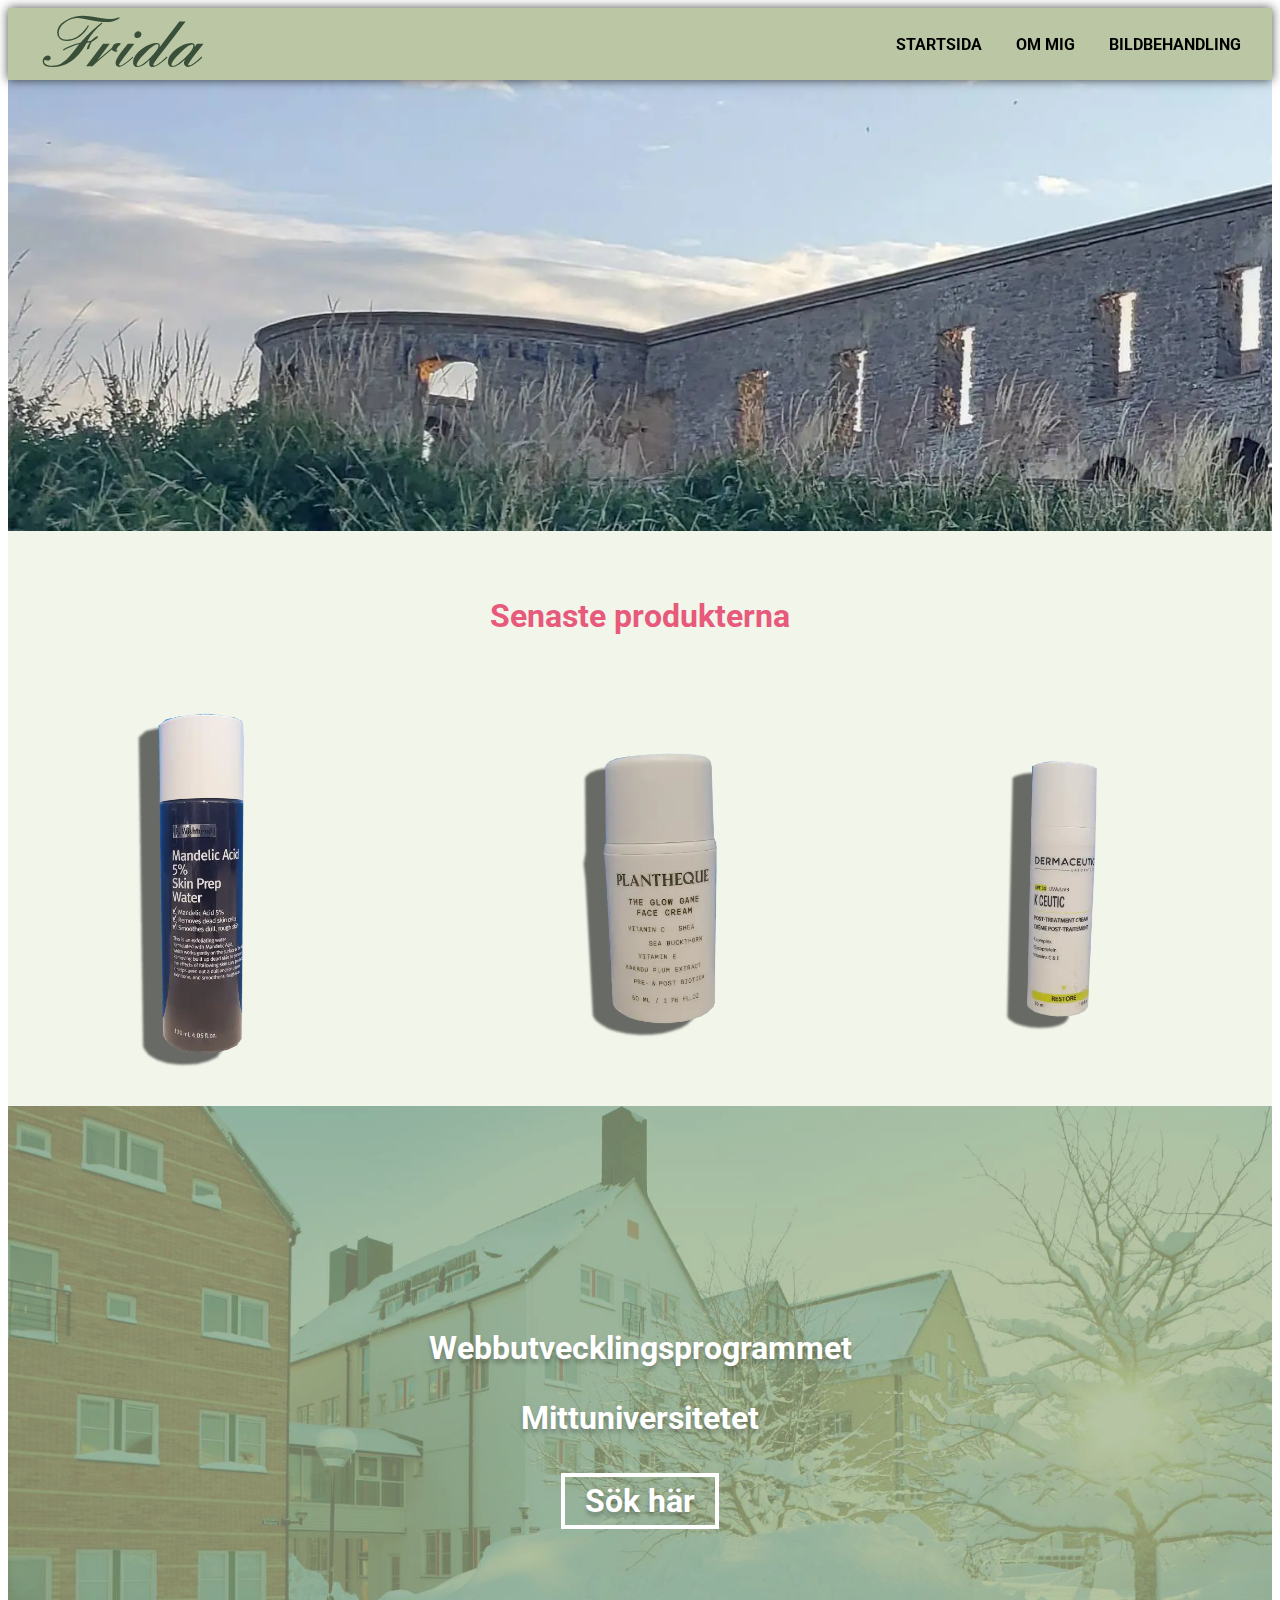
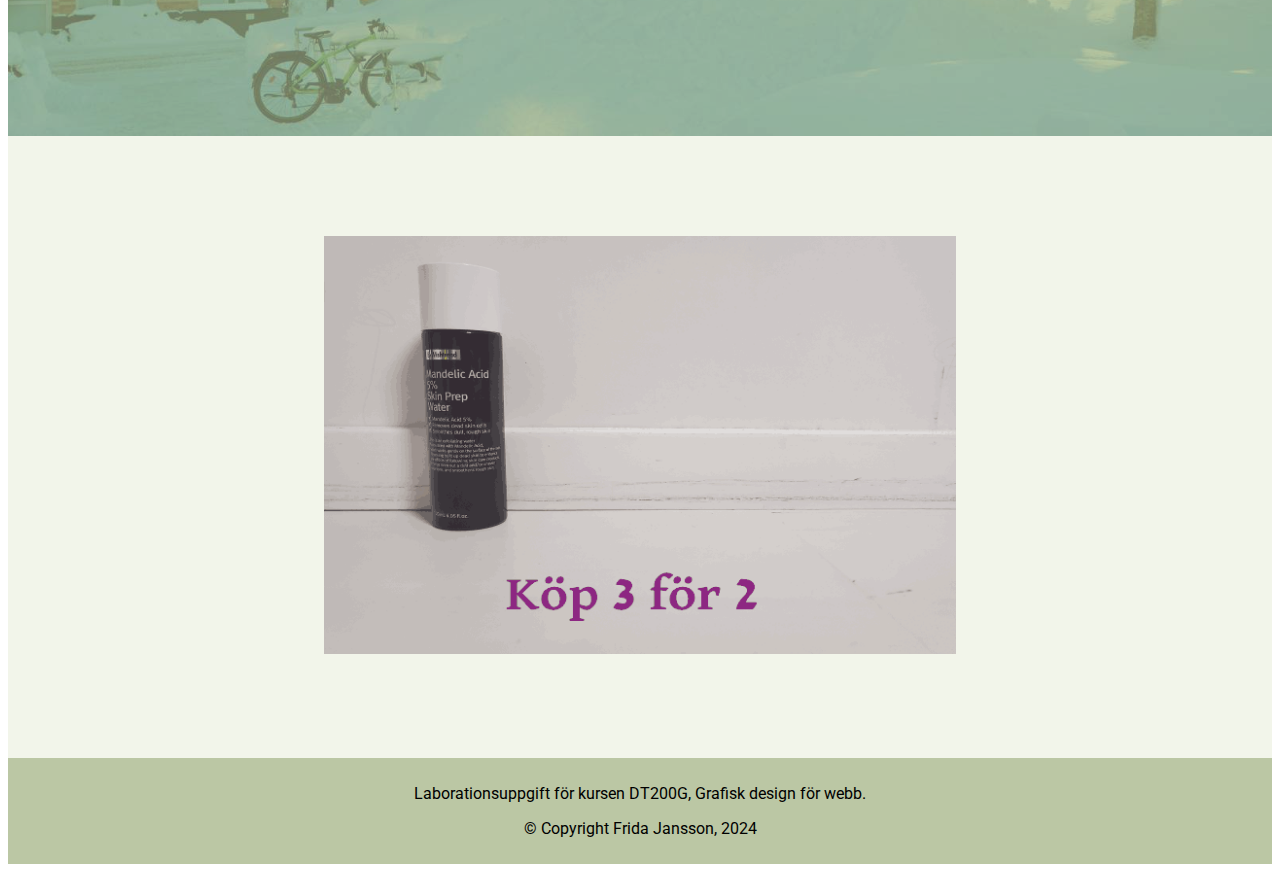
<file: index.html>
<!DOCTYPE html>
<html lang="sv">

<head>
    <meta charset="UTF-8">
    <meta name="viewport" content="width=device-width, initial-scale=1.0">
    <link rel="stylesheet" href="css/style.css">
    <script src="js/main.js" defer></script>
    <link rel="preconnect" href="https://fonts.googleapis.com">
    <link rel="preconnect" href="https://fonts.gstatic.com" crossorigin>
    <!--Importerar nytt typsnitt.-->
    <link
        href="https://fonts.googleapis.com/css2?family=Roboto:ital,wght@0,100;0,300;0,400;0,500;0,700;0,900;1,100;1,300;1,400;1,500;1,700;1,900&display=swap"
        rel="stylesheet">
    <title>Bildbehandling - Moment 1</title>
    <!--Link-element för att addera en favicon.-->
    <link rel="icon" type="image/x-icon" href="images/favicon.ico">
    <!--Adderar bakgrundsbild och bakgrundsfärg.-->
    <style>
        .container {
            background-color: rgba(187, 199, 164);
            background-blend-mode: multiply;
            background-image: url('images/background.jpg');
            width: 100%;
            background-size: cover;
            height: 70vh;
            margin-bottom: 100px;
            margin-top: 0;
            background-position: bottom;
            background-repeat: no-repeat;
            display: flex;
            flex-direction: column;
            justify-content: center;
            align-items: center;
            text-align: center;
        }
    </style>
</head>

<body>
    <header>
        <img src="images/logo.svg" alt="Logga av mitt namn Frida" class="logga" />

        <!--Menyknapp för att öppna mobilmeny-->
        <button class="menu-btn open" id="open-menu">
            <span class="menu-icon"> <!--Span fungerar i en knapp, div fungerar ej.-->
                <span class="bars"></span> <!--Tre streck för hamburgermenyn-->
                <span class="bars"></span>
                <span class="bars"></span>
            </span>
            <span class="menu-text">Meny</span>
        </button>

        <!--Navigering-->
        <nav id="nav-menu">

            <!--Knapp som visas om mobilmenyn är utfälld-->
            <button class="menu-btn close" id="close-menu">
                <span class="menu-icon">
                    <span class="bars cross1"></span> <!--Två streck som korsar varandra som ett kryss-->
                    <span class="bars cross2"></span>
                </span>
                <span class="menu-text">Stäng meny</span>
            </button>
            <ul>
                <li><a href="index.html">Startsida</a></li>
                <li><a href="about.html">Om mig</a></li>
                <li><a href="pictures.html">Bildbehandling</a></li>
            </ul>
        </nav>
    </header>

    <main>
        <picture>
            <source srcset="images/header-desktop.webp" media="(min-width: 835px)">
            <source srcset="images/header-tablet.webp" media="(max-width: 834px) and (min-width: 391px)">
            <source srcset="images/header-mobile.jpg, images/header-mobile.webp 2x" media="(max-width: 390px)">
            <img src="images/header.jpg" alt="Borgholm på Öland" class="borgholm">
        </picture>
        <h1>Senaste produkterna</h1>
        <picture>
            <source srcset="images/frilaggning01.webp" type="image/webp">
            <img src="images/frilaggning01.png" alt="Bild på hudvårdsprodukt" class="produkt1">
        </picture> 
        <picture>
            <source srcset="images/frilaggning02.webp" type="image/webp">
            <img src="images/frilaggning02.png" alt="Bild på hudvårdsprodukt" class="produkt2">
        </picture> 
        <picture>
            <source srcset="images/frilaggning03.webp" type="image/webp">
            <img src="images/frilaggning03.png" alt="Bild på hudvårdsprodukt" class="produkt3">
        </picture> 
        <div class="container">
            <!--Gör så att ordet bryts och får bindestreck vid mindre skärm.-->
            <h1 class="extraHeader">Webbutvecklings&shy;programmet <br />Mittuniversitetet</h1>
            <h1 class="search">Sök här</h1>
        </div>
        <picture>
            <source srcset="images/reklam_banner.webp" type="image/webp">
            <img src="images/reklam_banner.gif" alt="Gif med tre hudvårdsprodukter" class="gif">
        </picture> 
    </main>

    <footer>
        <p>Laborationsuppgift för kursen DT200G, Grafisk design för webb.</p>
        <p>© Copyright Frida Jansson, 2024</p>
    </footer>
</body>

</html>
</file>
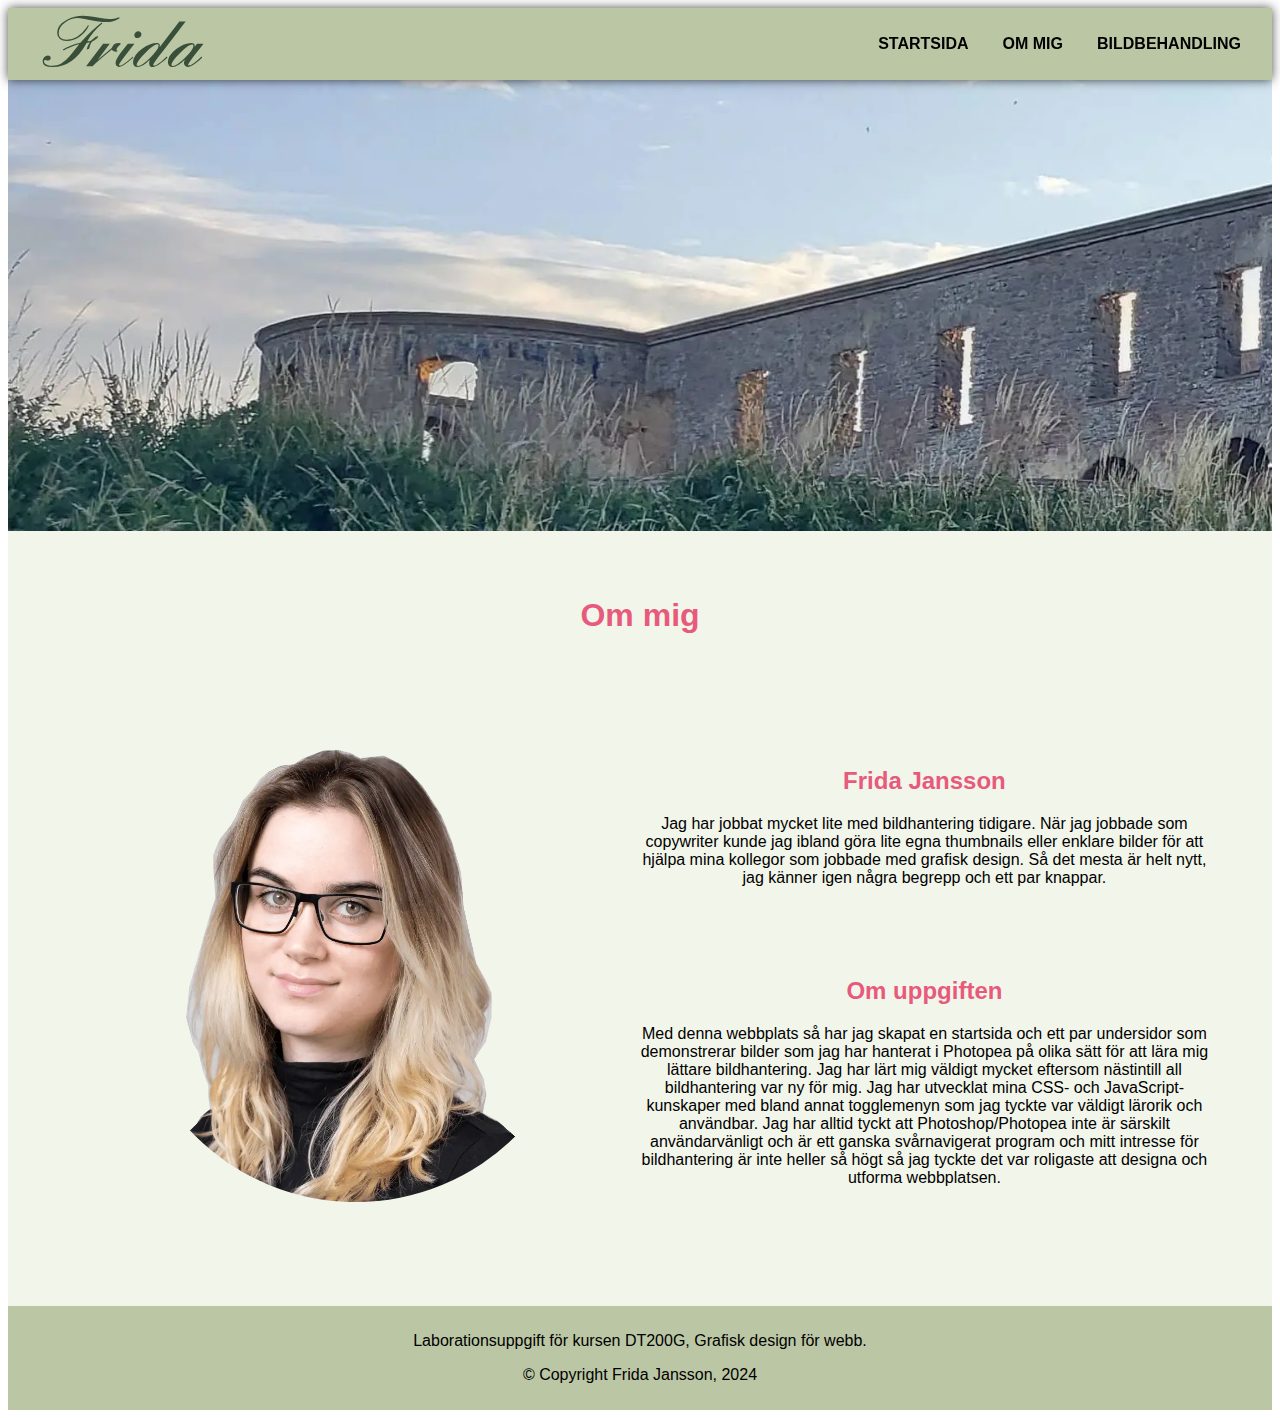
<file: about.html>
<!DOCTYPE html>
<html lang="sv">

<head>
    <meta charset="UTF-8">
    <meta name="viewport" content="width=device-width, initial-scale=1.0">
    <link rel="stylesheet" href="css/style.css">
    <script src="js/main.js" defer></script>
    <title>Bildbehandling - Moment 1</title>
    <!--Link-element för att addera en favicon.-->
    <link rel="icon" type="image/x-icon" href="images/favicon.ico">
</head>

<body>
    <header>
        <img src="images/logo.svg" alt="Logga av mitt namn Frida" class="logga" />

        <!--Menyknapp för att öppna mobilmeny-->
        <button class="menu-btn open" id="open-menu">
            <span class="menu-icon"> <!--Span fungerar i en knapp, div fungerar ej.-->
                <span class="bars"></span> <!--Tre streck för hamburgermenyn-->
                <span class="bars"></span>
                <span class="bars"></span>
            </span>
            <span class="menu-text">Meny</span>
        </button>

        <!--Navigering-->
        <nav id="nav-menu">

            <!--Knapp som visas om mobilmenyn är utfälld-->
            <button class="menu-btn close" id="close-menu">
                <span class="menu-icon">
                    <span class="bars cross1"></span> <!--Två streck som korsar varandra som ett kryss-->
                    <span class="bars cross2"></span>
                </span>
                <span class="menu-text">Stäng meny</span>
            </button>
            <ul>
                <li><a href="index.html">Startsida</a></li>
                <li><a href="about.html">Om mig</a></li>
                <li><a href="pictures.html">Bildbehandling</a></li>
            </ul>
        </nav>
    </header>

    <main>
        <picture>
            <source srcset="images/header-desktop.webp" media="(min-width: 835px)">
            <source srcset="images/header-tablet.webp" media="(max-width: 834px) and (min-width: 391px)">
            <source srcset="images/header-mobile.jpg, images/header-mobile.webp 2x" media="(max-width: 390px)">
            <img src="images/header.jpg" alt="Borgholm på Öland" class="borgholm">
        </picture>
        <h1>Om mig</h1>
        <div class="about">
            <picture>
                <source srcset="images/portratt.webp" type="image/webp">
                <img src="images/portratt.png" alt="Bild på mig" class="porträtt">
            </picture>          
            <div>
                <h2>Frida Jansson</h2>
                <p>Jag har jobbat mycket lite med bildhantering tidigare. När jag jobbade som
                    copywriter kunde jag ibland göra lite egna thumbnails eller enklare bilder
                    för att hjälpa mina kollegor som jobbade med grafisk design. Så det mesta är helt nytt,
                    jag känner igen några begrepp och ett par knappar.</p>
                <br />
                <br />
                <br />
                <h2>Om uppgiften</h2>
                <p>Med denna webbplats så har jag skapat en startsida och ett par undersidor som demonstrerar
                    bilder som jag har hanterat i Photopea på olika sätt för att lära mig lättare bildhantering.
                    Jag har lärt mig väldigt mycket eftersom nästintill all bildhantering var ny för mig. Jag har
                    utvecklat mina CSS- och JavaScript-kunskaper med bland annat togglemenyn som jag tyckte var väldigt
                    lärorik och användbar. Jag har alltid tyckt att Photoshop/Photopea inte är särskilt användarvänligt
                    och är ett ganska svårnavigerat program och mitt intresse för bildhantering är inte heller så högt
                    så
                    jag tyckte det var roligaste att designa och utforma webbplatsen. </p>
            </div>
        </div>
    </main>

    <footer>
        <p>Laborationsuppgift för kursen DT200G, Grafisk design för webb.</p>
        <p>© Copyright Frida Jansson, 2024</p>
    </footer>
</body>

</html>
</file>
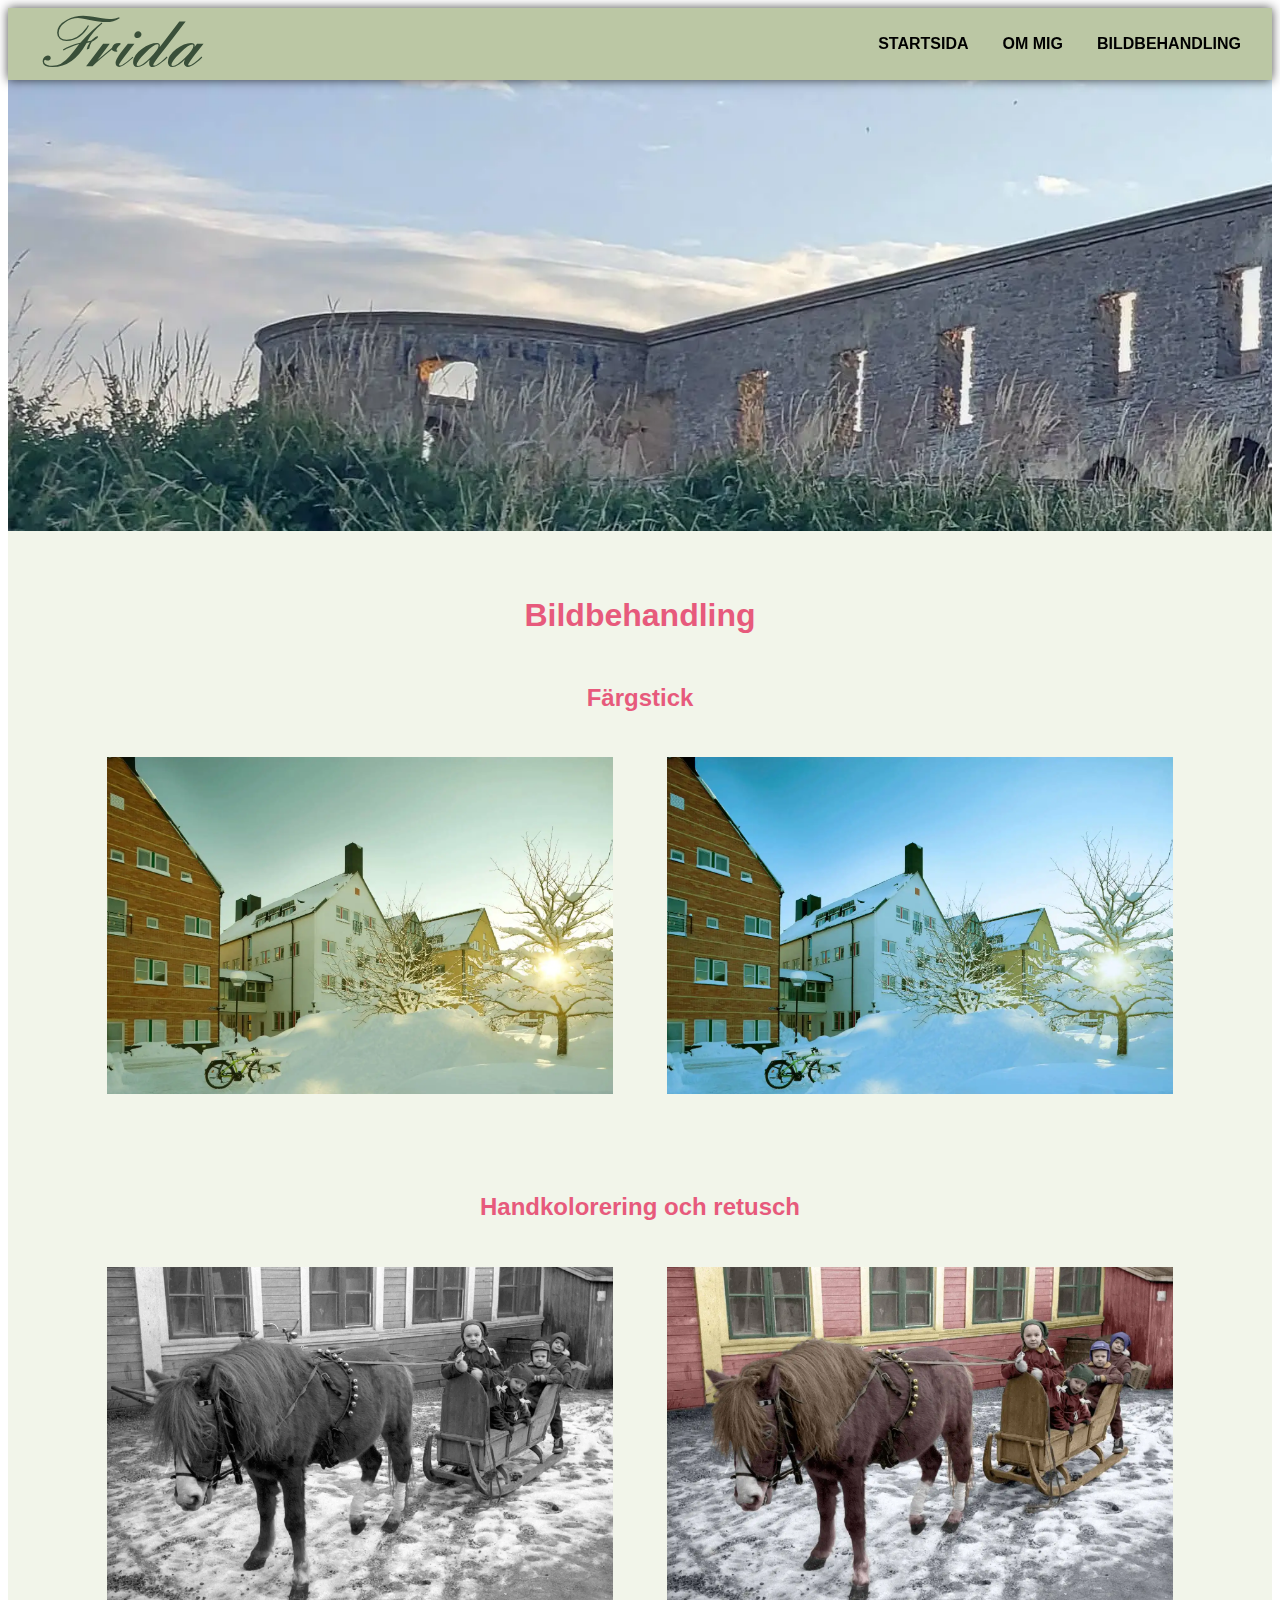
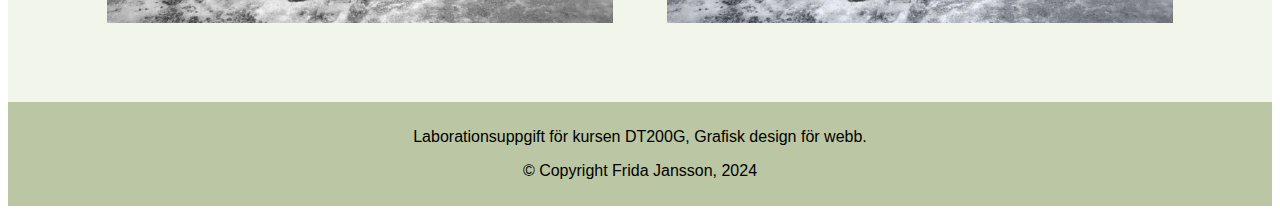
<file: pictures.html>
<!DOCTYPE html>
<html lang="sv">

<head>
    <meta charset="UTF-8">
    <meta name="viewport" content="width=device-width, initial-scale=1.0">
    <link rel="stylesheet" href="css/style.css">
    <script src="js/main.js" defer></script>
    <title>Bildbehandling - Moment 1</title>
    <!--Link-element för att addera en favicon.-->
    <link rel="icon" type="image/x-icon" href="images/favicon.ico">
</head>

<body>
    <header>
        <img src="images/logo.svg" alt="Logga av mitt namn Frida" class="logga" />

        <!--Menyknapp för att öppna mobilmeny-->
        <button class="menu-btn open" id="open-menu">
            <span class="menu-icon"> <!--Span fungerar i en knapp, div fungerar ej.-->
                <span class="bars"></span> <!--Tre streck för hamburgermenyn-->
                <span class="bars"></span>
                <span class="bars"></span>
            </span>
            <span class="menu-text">Meny</span>
        </button>

        <!--Navigering-->
        <nav id="nav-menu">

            <!--Knapp som visas om mobilmenyn är utfälld-->
            <button class="menu-btn close" id="close-menu">
                <span class="menu-icon">
                    <span class="bars cross1"></span> <!--Två streck som korsar varandra som ett kryss-->
                    <span class="bars cross2"></span>
                </span>
                <span class="menu-text">Stäng meny</span>
            </button>
            <ul>
                <li><a href="index.html">Startsida</a></li>
                <li><a href="about.html">Om mig</a></li>
                <li><a href="pictures.html">Bildbehandling</a></li>
            </ul>
        </nav>
    </header>

    <main>
        <picture>
            <source srcset="images/header-desktop.webp" media="(min-width: 835px)">
            <source srcset="images/header-tablet.webp" media="(max-width: 834px) and (min-width: 391px)">
            <source srcset="images/header-mobile.jpg, images/header-mobile.webp 2x" media="(max-width: 390px)">
            <img src="images/header.jpg" alt="Borgholm på Öland" class="borgholm">
        </picture>
        <h1>Bildbehandling</h1>
        <h2>Färgstick</h2>
        <picture>
            <source srcset="images/fargstick_fore.webp" type="image/webp">
            <img src="images/fargstick_fore.jpg" alt="Tre hus med snö" class="gulbild">
        </picture> 
        <picture>
            <source srcset="images/fargstick.webp" type="image/webp">
            <img src="images/fargstick.jpg" alt="Tre hus med snö" class="kallbild">
        </picture> 
        <h2>Handkolorering och retusch</h2>
        <picture>
            <source srcset="images/handkolorering_fore.webp" type="image/webp">
            <img src="images/handkolorering_fore.jpg" alt="Svartvit bild på en häst och vagn med fyra barn."
            class="svartvit">
        </picture> 
        <picture>
            <source srcset="images/handkolorering.webp" type="image/webp">
            <img src="images/handkolorering.jpg" alt="Bild på en häst och vagn med fyra barn." class="hästvagn">
        </picture> 
    </main>

    <footer>
        <p>Laborationsuppgift för kursen DT200G, Grafisk design för webb.</p>
        <p>© Copyright Frida Jansson, 2024</p>
    </footer>
</body>

</html>
</file>
<file: css/style.css>
/*Centrerar rubriker och adderar typsnitt.*/
h1,
h2 {
    font-family: "Roboto", sans-serif;
    color: #E75A7C;
    text-align: center;
    margin-left: auto;
    margin-right: auto;
}
p {
    font-family: "Roboto", sans-serif;
}
h1 {
    margin-bottom: 50px;
}


/*Adderar skugga till texten som har bakgrundsbild. */
.extraHeader,
.search {
    color: white;
    text-shadow: 0px 4px 4px rgba(0, 0, 0, 0.25);
}


/*Designar mina menyalternativ så att de står i rad bredvid varandra.*/
li {
    display: inline-block;
    margin-right: 30px;
}
li a {
    font-family: "Roboto", sans-serif;
    text-transform: uppercase;
    font-weight: bold;
    text-decoration: none;
    color: black;
}
ul {
    padding: 0;
    margin: 0;
    list-style: none;
}
.menu-text {
    font-family: "Roboto", sans-serif;
    font-weight: bold;
}
li a:hover {
    text-decoration: underline;
}


/*Designar min top border så att logga och menyaltarnativ centreras i den.*/
header {
    background-color: #BBC7A4;
    position: sticky;
    display: flex;
    justify-content: space-between;
    align-items: center;
    left: 0;
    top: 0;
    right: 0;
    padding: 1px;
    box-shadow: 0 0px 10px rgba(0, 0, 0, 0.71);
}
.logga {
    margin-left: 30px;
}
.menu-btn {
    display: none;
}


/*Desingar footer och header-bild samt bakgrundsfärg.*/
main {
    background-color: #F2F5EA;
    text-align: center;
}
footer {
    background-color: #BBC7A4;
    left: 0;
    bottom: 0;
    right: 0;
    padding: 10px;
    text-align: center;
    margin-left: auto;
    margin-right: auto;
}
.borgholm {
    width: 100%;
    height: 100%;
    margin-bottom: 40px;
}


/*Ser till så att mina produktbilder placeras bredvid varandra. */
.produkt1,
.produkt2,
.produkt3 {
    margin-left: auto;
    margin-right: auto;
    width: 33%;
}


/*Designar sök-knapp och tillhörande text. */
.search {
    border: white solid 4px;
    display: inline-block;
    padding: 5px 20px;
    margin: 10px 0;
}
.search:hover {
    background-color: #BBC7A4;
    cursor: pointer;
}
.extraHeader {
    line-height: 70px;
    margin: 10px 0;
}


/*Justerar min gif.*/
.gif {
    margin-bottom: 100px;
    width: 50%;
}


/*Placerar mitt porträtt och tillhörande text på rätt plats, bredvid varandra.*/
.about {
    display: grid;
    grid-template-columns: 1fr 1fr;
    padding: 5%;
    padding-bottom: 100px;
}
.porträtt {
    grid-column: 1;
    width: 80%;
    height: auto;
    border-bottom-left-radius: 50%;
    border-bottom-right-radius: 50%;
}
p,
h2 {
    grid-column: 2;
}


/*Placerar mina behandlade bilder bredvid varandra.*/
.gulbild,
.kallbild,
.svartvit,
.hästvagn {
    margin-left: auto;
    margin-right: auto;
    width: 40%;
    padding: 2%;
    margin-bottom: 50px;
}


/*Design för tablet.*/
@media screen and (max-width:834px) {
    

    /*Navigeringsmeny som visas när du trycker på menyknapp.*/
    nav {
        background-color: #BBC7A4;
        box-shadow: 0 0px 10px rgba(0, 0, 0, 0.71);
        position: absolute;
        right: 0;
        top: 0;
        height: 100vh;
        width: 250px;
        display: none;
    }
    nav ul {
        width: 100%;
        list-style-type: none;
        text-align: center;
    }
    nav li {
        padding: 5%;
        width: 100%;
    }


    /*Menyknappar vid både öppen och stängd meny.*/
    .menu-btn {
        display: flex;
        align-items: center;
        background-color: #BBC7A4;
        border: black solid 0.5px;
        padding: 8px 15px;
        cursor: pointer;
        margin-bottom: 20px;
        margin-top: 10px;
        margin-left: 10px;
        margin-right: 20px;
    }


    /*Design av hamburgermeny och kryss.*/
    .menu-icon {
        margin-right: 10px;
    }
    .bars {
        display: block;
        width: 20px;
        height: 3px;
        background-color: black;
        margin: 5px 0;
    }
    .cross1 {
        width: 25px;
        transform: rotate(45deg);
        position: relative;
        top: 5px;
    }
    .cross2 {
        width: 25px;
        transform: rotate(135deg);
        position: relative;
        top: -3px;
    }
    .menu-text {
        font-size: 16px;
    }


    /*Ändrar storlek på produktbilder.*/
    .produkt1,
    .produkt2,
    .produkt3 {
        width: 30%;
    }


    /*Justerar så att bild och text hamnar i en kolumn på undersidan "Om mig".*/
    .about {
        grid-template-columns: 1fr;
    }
    .porträtt {
        grid-column: 1;
        width: 70%;
        margin-left: auto;
        margin-right: auto;
        margin-bottom: 50px;
    }
    p,
    h2 {
        grid-column: 1;
    }


    /*Ändrar storlek på mina behandlade bilder så att de hamnar under varandra.*/
    .gulbild,
    .kallbild,
    .svartvit,
    .hästvagn {
        width: 80%;
    }


    /*Ändrar storlek på gif.*/
    .gif {
        margin-bottom: 100px;
        width: 80%;
    }
}


/*Design för mobil.*/
@media screen and (max-width:390px) {

    .produkt1,
    .produkt2,
    .produkt3 {
        width: 70%;
    }

    .gif {
        margin-bottom: 60px;
    }

    nav {
        width: 190px;
    }
}
</file>
